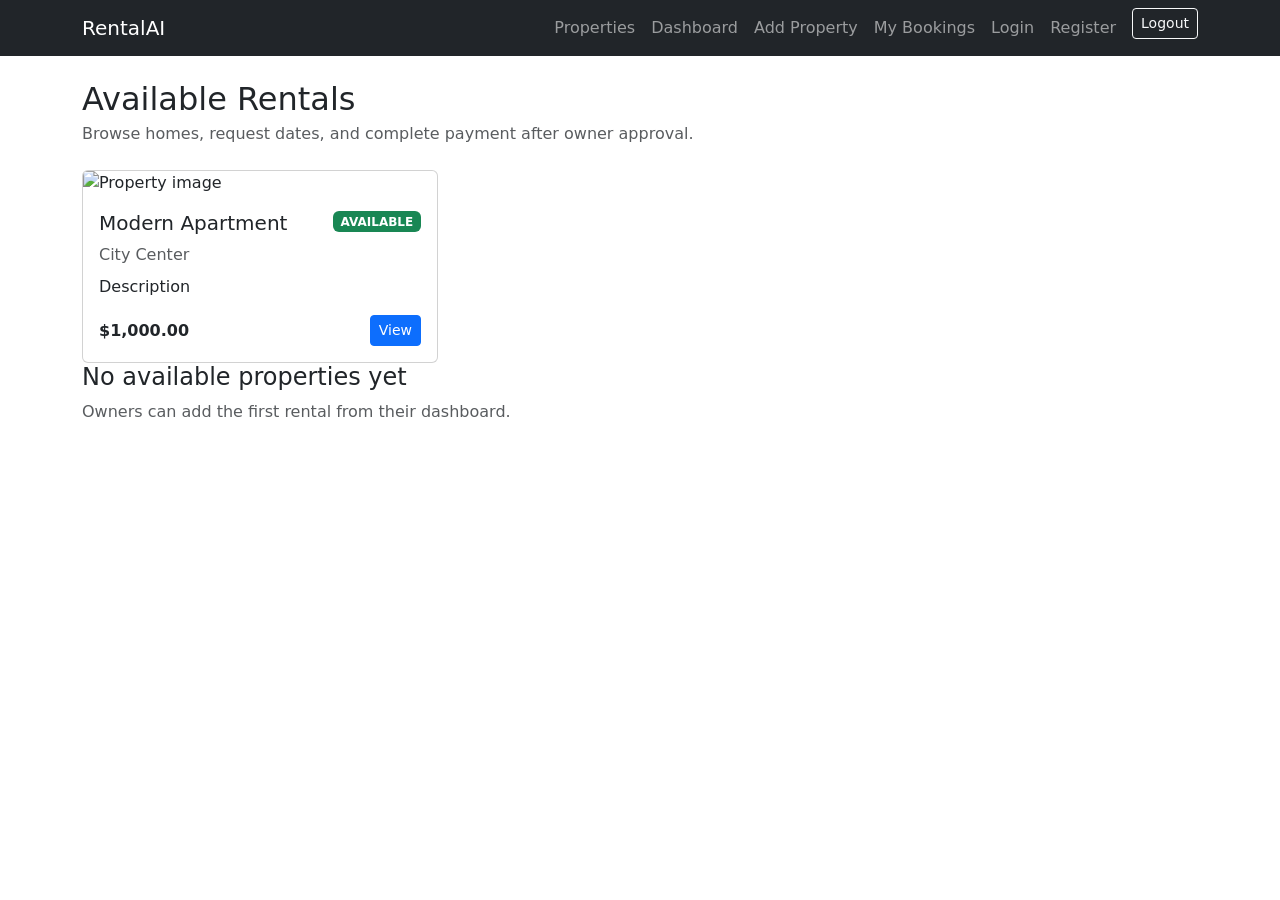
<file: src/main/resources/templates/index.html>
<!doctype html>
<html lang="en" xmlns:th="http://www.thymeleaf.org" xmlns:sec="https://www.thymeleaf.org/extras/spring-security">
<head>
    <meta charset="UTF-8">
    <meta name="viewport" content="width=device-width, initial-scale=1">
    <title>Rental Properties</title>
    <link href="https://cdn.jsdelivr.net/npm/bootstrap@5.3.3/dist/css/bootstrap.min.css" rel="stylesheet">
    <link th:href="@{/css/style.css}" rel="stylesheet">
</head>
<body>
<nav class="navbar navbar-expand-lg navbar-dark bg-dark">
    <div class="container">
        <a class="navbar-brand" th:href="@{/}">RentalAI</a>
        <div class="navbar-nav ms-auto">
            <a class="nav-link" th:href="@{/}" href="/">Properties</a>
            <a class="nav-link" sec:authorize="hasRole('OWNER')" th:href="@{/dashboard}">Dashboard</a>
            <a class="nav-link" sec:authorize="hasRole('OWNER')" th:href="@{/property/new}">Add Property</a>
            <a class="nav-link" sec:authorize="hasRole('TENANT')" th:href="@{/my-bookings}">My Bookings</a>
            <a class="nav-link" sec:authorize="isAnonymous()" th:href="@{/login}">Login</a>
            <a class="nav-link" sec:authorize="isAnonymous()" th:href="@{/register}">Register</a>
            <form sec:authorize="isAuthenticated()" th:action="@{/logout}" method="post" class="ms-2">
                <button class="btn btn-outline-light btn-sm" type="submit">Logout</button>
            </form>
        </div>
    </div>
</nav>

<main class="container py-4">
    <div th:replace="~{fragments/messages :: flash}"></div>
    <div class="d-flex justify-content-between align-items-end mb-4">
        <div>
            <h1 class="h2 mb-1">Available Rentals</h1>
            <p class="text-muted mb-0">Browse homes, request dates, and complete payment after owner approval.</p>
        </div>
    </div>

    <div class="row g-4" th:if="${!#lists.isEmpty(properties)}">
        <div class="col-md-6 col-xl-4" th:each="property : ${properties}">
            <div class="card h-100 property-card">
                <img class="card-img-top property-thumb" th:src="${property.primaryImageUrl}" alt="Property image">
                <div class="card-body">
                    <div class="d-flex justify-content-between gap-2">
                        <h2 class="h5" th:text="${property.title}">Modern Apartment</h2>
                        <span class="badge text-bg-success align-self-start" th:text="${property.status}">AVAILABLE</span>
                    </div>
                    <p class="text-muted mb-2" th:text="${property.location}">City Center</p>
                    <p class="mb-3" th:text="${property.description != null ? property.description : 'No description yet.'}">Description</p>
                    <div class="d-flex justify-content-between align-items-center">
                        <strong th:text="${#numbers.formatCurrency(property.rentPrice)}">$1,000.00</strong>
                        <a class="btn btn-primary btn-sm" th:href="@{/property/{id}(id=${property.id})}">View</a>
                    </div>
                </div>
            </div>
        </div>
    </div>
    <div class="empty-state" th:if="${#lists.isEmpty(properties)}">
        <h2 class="h4">No available properties yet</h2>
        <p class="text-muted mb-0">Owners can add the first rental from their dashboard.</p>
    </div>
</main>
</body>
</html>
</file>
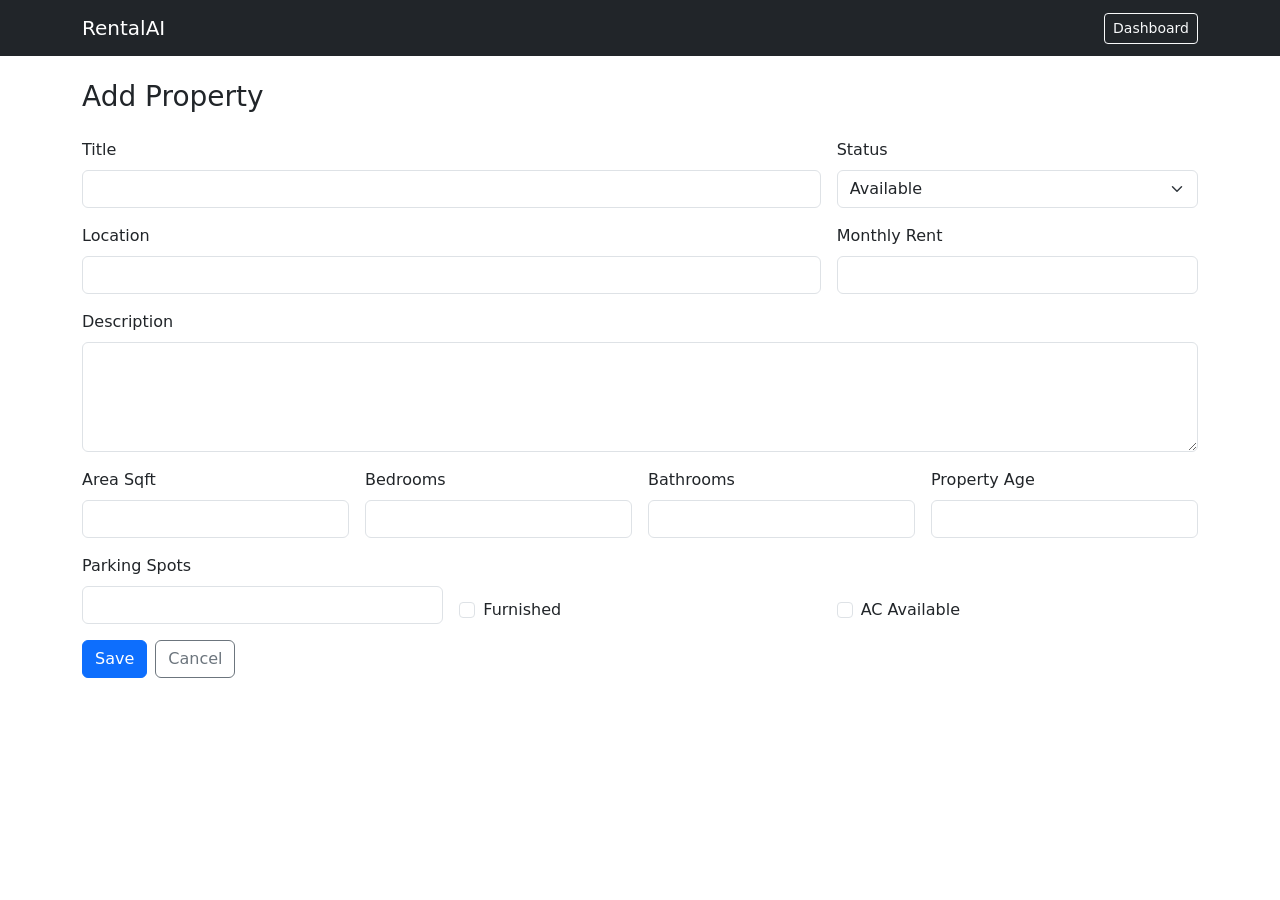
<file: src/main/resources/templates/add-property.html>
<!doctype html>
<html lang="en" xmlns:th="http://www.thymeleaf.org">
<head>
    <meta charset="UTF-8">
    <meta name="viewport" content="width=device-width, initial-scale=1">
    <title th:text="${isEdit} ? 'Edit Property' : 'Add Property'">Add Property</title>
    <link href="https://cdn.jsdelivr.net/npm/bootstrap@5.3.3/dist/css/bootstrap.min.css" rel="stylesheet">
    <link th:href="@{/css/style.css}" rel="stylesheet">
</head>
<body class="add-property-page">
<nav class="navbar navbar-dark bg-dark">
    <div class="container">
        <a class="navbar-brand" th:href="@{/}">RentalAI</a>
        <a class="btn btn-outline-light btn-sm" th:href="@{/dashboard}">Dashboard</a>
    </div>
</nav>
<main class="container py-4">
    <div th:replace="~{fragments/messages :: flash}"></div>
    <h1 class="h3 mb-4" th:text="${isEdit} ? 'Edit Property' : 'Add Property'">Add Property</h1>
    <form th:action="${isEdit} ? @{/property/{id}/edit(id=${property.id})} : @{/property/new}" th:object="${property}" method="post" class="row g-3">
        <div class="col-md-8">
            <label class="form-label" for="title">Title</label>
            <input class="form-control" id="title" th:field="*{title}" required>
        </div>
        <div class="col-md-4">
            <label class="form-label" for="status">Status</label>
            <select class="form-select" id="status" th:field="*{status}">
                <option value="AVAILABLE">Available</option>
                <option value="UNAVAILABLE">Unavailable</option>
            </select>
        </div>
        <div class="col-md-8">
            <label class="form-label" for="location">Location</label>
            <input class="form-control" id="location" th:field="*{location}" required>
        </div>
        <div class="col-md-4">
            <label class="form-label" for="rentPrice">Monthly Rent</label>
            <input class="form-control" id="rentPrice" th:field="*{rentPrice}" type="number" step="0.01" min="1" required>
        </div>
        <div class="col-12">
            <label class="form-label" for="description">Description</label>
            <textarea class="form-control" id="description" th:field="*{description}" rows="4"></textarea>
        </div>
        <div class="col-md-3">
            <label class="form-label" for="areaSqft">Area Sqft</label>
            <input class="form-control" id="areaSqft" th:field="*{areaSqft}" type="number" step="0.1">
        </div>
        <div class="col-md-3">
            <label class="form-label" for="bedrooms">Bedrooms</label>
            <input class="form-control" id="bedrooms" th:field="*{bedrooms}" type="number" min="0">
        </div>
        <div class="col-md-3">
            <label class="form-label" for="bathrooms">Bathrooms</label>
            <input class="form-control" id="bathrooms" th:field="*{bathrooms}" type="number" step="0.5" min="0">
        </div>
        <div class="col-md-3">
            <label class="form-label" for="propertyAge">Property Age</label>
            <input class="form-control" id="propertyAge" th:field="*{propertyAge}" type="number" min="0">
        </div>
        <div class="col-md-4">
            <label class="form-label" for="parkingSpots">Parking Spots</label>
            <input class="form-control" id="parkingSpots" th:field="*{parkingSpots}" type="number" min="0">
        </div>
        <div class="col-md-4 d-flex align-items-end">
            <div class="form-check">
                <input class="form-check-input" id="isFurnished" th:field="*{isFurnished}" type="checkbox">
                <label class="form-check-label" for="isFurnished">Furnished</label>
            </div>
        </div>
        <div class="col-md-4 d-flex align-items-end">
            <div class="form-check">
                <input class="form-check-input" id="hasAc" th:field="*{hasAc}" type="checkbox">
                <label class="form-check-label" for="hasAc">AC Available</label>
            </div>
        </div>
        <div class="col-12 d-flex gap-2">
            <button class="btn btn-primary" type="submit" th:text="${isEdit} ? 'Save Changes' : 'Add Property'">Save</button>
            <a class="btn btn-outline-secondary" th:href="@{/dashboard}">Cancel</a>
        </div>
    </form>
</main>
</body>
</html>
</file>
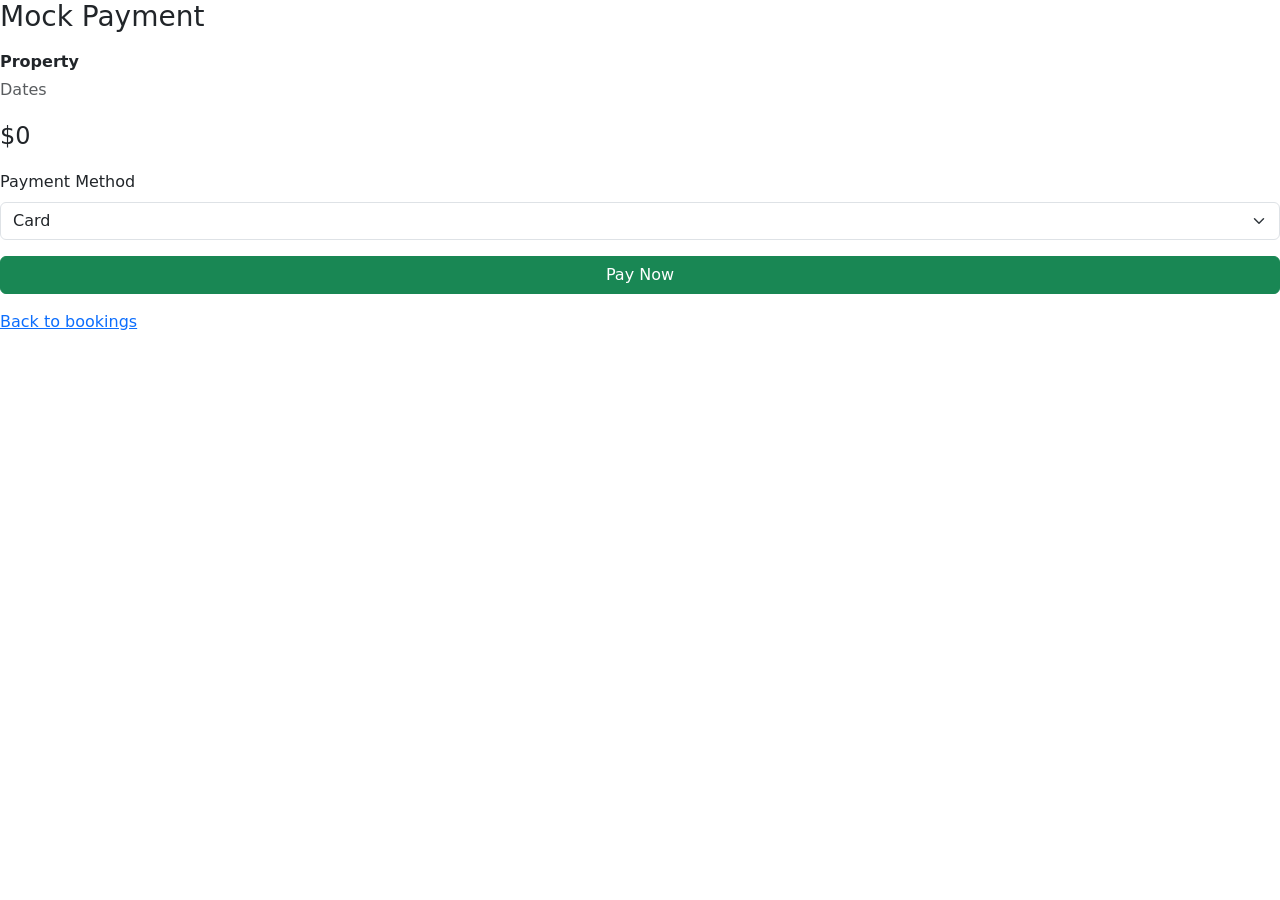
<file: src/main/resources/templates/checkout.html>
<!doctype html>
<html lang="en" xmlns:th="http://www.thymeleaf.org">
<head>
    <meta charset="UTF-8">
    <meta name="viewport" content="width=device-width, initial-scale=1">
    <title>Checkout</title>
    <link href="https://cdn.jsdelivr.net/npm/bootstrap@5.3.3/dist/css/bootstrap.min.css" rel="stylesheet">
    <link th:href="@{/css/style.css}" rel="stylesheet">
</head>
<body class="auth-page">
<main class="auth-card auth-card-wide">
    <h1 class="h3 mb-3">Mock Payment</h1>
    <div th:replace="~{fragments/messages :: flash}"></div>
    <p class="mb-1"><strong th:text="${booking.property.title}">Property</strong></p>
    <p class="text-muted" th:text="|${booking.startDate} to ${booking.endDate}|">Dates</p>
    <p class="fs-4" th:text="${#numbers.formatCurrency(booking.totalPrice)}">$0</p>
    <form th:action="@{/checkout/{id}(id=${booking.id})}" method="post">
        <label class="form-label" for="paymentMethod">Payment Method</label>
        <select class="form-select mb-3" id="paymentMethod" name="paymentMethod">
            <option value="CARD">Card</option>
            <option value="UPI">UPI</option>
            <option value="NET_BANKING">Net Banking</option>
        </select>
        <button class="btn btn-success w-100" type="submit">Pay Now</button>
    </form>
    <a class="d-inline-block mt-3" th:href="@{/my-bookings}">Back to bookings</a>
</main>
</body>
</html>
</file>
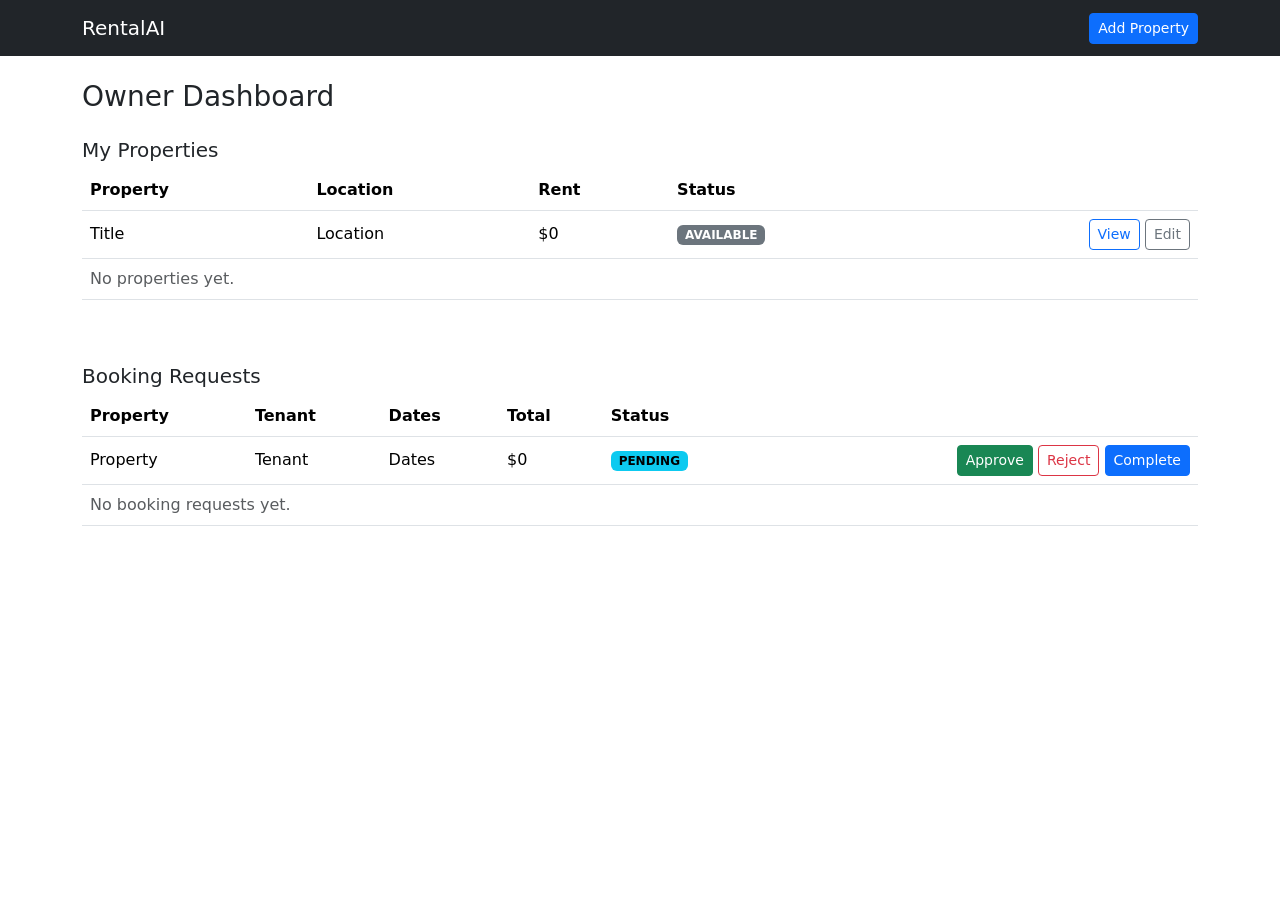
<file: src/main/resources/templates/dashboard.html>
<!doctype html>
<html lang="en" xmlns:th="http://www.thymeleaf.org">
<head>
    <meta charset="UTF-8">
    <meta name="viewport" content="width=device-width, initial-scale=1">
    <title>Owner Dashboard</title>
    <link href="https://cdn.jsdelivr.net/npm/bootstrap@5.3.3/dist/css/bootstrap.min.css" rel="stylesheet">
    <link th:href="@{/css/style.css}" rel="stylesheet">
</head>
<body>
<nav class="navbar navbar-dark bg-dark">
    <div class="container">
        <a class="navbar-brand" th:href="@{/}">RentalAI</a>
        <a class="btn btn-primary btn-sm" th:href="@{/property/new}">Add Property</a>
    </div>
</nav>
<main class="container py-4">
    <div th:replace="~{fragments/messages :: flash}"></div>
    <h1 class="h3 mb-4">Owner Dashboard</h1>

    <section class="mb-5">
        <h2 class="h5">My Properties</h2>
        <div class="table-responsive">
            <table class="table align-middle">
                <thead><tr><th>Property</th><th>Location</th><th>Rent</th><th>Status</th><th></th></tr></thead>
                <tbody>
                <tr th:each="property : ${properties}">
                    <td th:text="${property.title}">Title</td>
                    <td th:text="${property.location}">Location</td>
                    <td th:text="${#numbers.formatCurrency(property.rentPrice)}">$0</td>
                    <td><span class="badge text-bg-secondary" th:text="${property.status}">AVAILABLE</span></td>
                    <td class="text-end">
                        <a class="btn btn-sm btn-outline-primary" th:href="@{/property/{id}(id=${property.id})}">View</a>
                        <a class="btn btn-sm btn-outline-secondary" th:href="@{/property/{id}/edit(id=${property.id})}">Edit</a>
                    </td>
                </tr>
                <tr th:if="${#lists.isEmpty(properties)}">
                    <td colspan="5" class="text-muted">No properties yet.</td>
                </tr>
                </tbody>
            </table>
        </div>
    </section>

    <section>
        <h2 class="h5">Booking Requests</h2>
        <div class="table-responsive">
            <table class="table align-middle">
                <thead><tr><th>Property</th><th>Tenant</th><th>Dates</th><th>Total</th><th>Status</th><th></th></tr></thead>
                <tbody>
                <tr th:each="booking : ${bookings}">
                    <td th:text="${booking.property.title}">Property</td>
                    <td th:text="${booking.tenant.name}">Tenant</td>
                    <td th:text="|${booking.startDate} to ${booking.endDate}|">Dates</td>
                    <td th:text="${#numbers.formatCurrency(booking.totalPrice)}">$0</td>
                    <td><span class="badge text-bg-info" th:text="${booking.bookingStatus}">PENDING</span></td>
                    <td class="text-end">
                        <form th:if="${booking.bookingStatus == 'PENDING'}" th:action="@{/dashboard/approve/{id}(id=${booking.id})}" method="post" class="d-inline">
                            <button class="btn btn-sm btn-success" type="submit">Approve</button>
                        </form>
                        <form th:if="${booking.bookingStatus == 'PENDING'}" th:action="@{/dashboard/reject/{id}(id=${booking.id})}" method="post" class="d-inline">
                            <button class="btn btn-sm btn-outline-danger" type="submit">Reject</button>
                        </form>
                        <form th:if="${booking.bookingStatus == 'APPROVED'}" th:action="@{/dashboard/complete/{id}(id=${booking.id})}" method="post" class="d-inline">
                            <button class="btn btn-sm btn-primary" type="submit">Complete</button>
                        </form>
                    </td>
                </tr>
                <tr th:if="${#lists.isEmpty(bookings)}">
                    <td colspan="6" class="text-muted">No booking requests yet.</td>
                </tr>
                </tbody>
            </table>
        </div>
    </section>
</main>
</body>
</html>
</file>
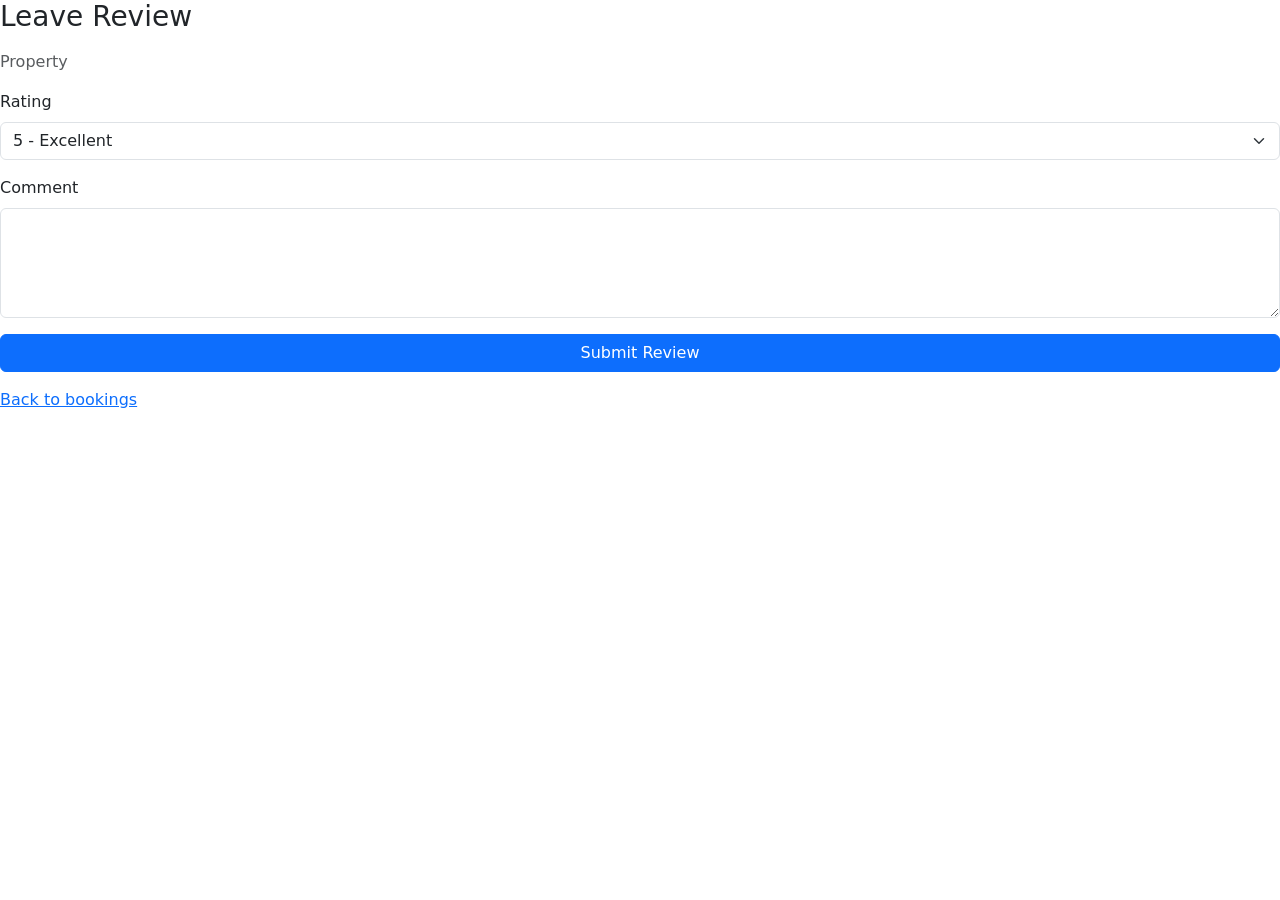
<file: src/main/resources/templates/leave-review.html>
<!doctype html>
<html lang="en" xmlns:th="http://www.thymeleaf.org">
<head>
    <meta charset="UTF-8">
    <meta name="viewport" content="width=device-width, initial-scale=1">
    <title>Leave Review</title>
    <link href="https://cdn.jsdelivr.net/npm/bootstrap@5.3.3/dist/css/bootstrap.min.css" rel="stylesheet">
    <link th:href="@{/css/style.css}" rel="stylesheet">
</head>
<body class="auth-page">
<main class="auth-card auth-card-wide">
    <h1 class="h3 mb-3">Leave Review</h1>
    <div th:replace="~{fragments/messages :: flash}"></div>
    <p class="text-muted" th:text="${booking.property.title}">Property</p>
    <form th:action="@{/booking/{id}/review(id=${booking.id})}" method="post">
        <div class="mb-3">
            <label class="form-label" for="rating">Rating</label>
            <select class="form-select" id="rating" name="rating" required>
                <option value="5">5 - Excellent</option>
                <option value="4">4 - Good</option>
                <option value="3">3 - Average</option>
                <option value="2">2 - Poor</option>
                <option value="1">1 - Bad</option>
            </select>
        </div>
        <div class="mb-3">
            <label class="form-label" for="comment">Comment</label>
            <textarea class="form-control" id="comment" name="comment" rows="4" required></textarea>
        </div>
        <button class="btn btn-primary w-100" type="submit">Submit Review</button>
    </form>
    <a class="d-inline-block mt-3" th:href="@{/my-bookings}">Back to bookings</a>
</main>
</body>
</html>
</file>
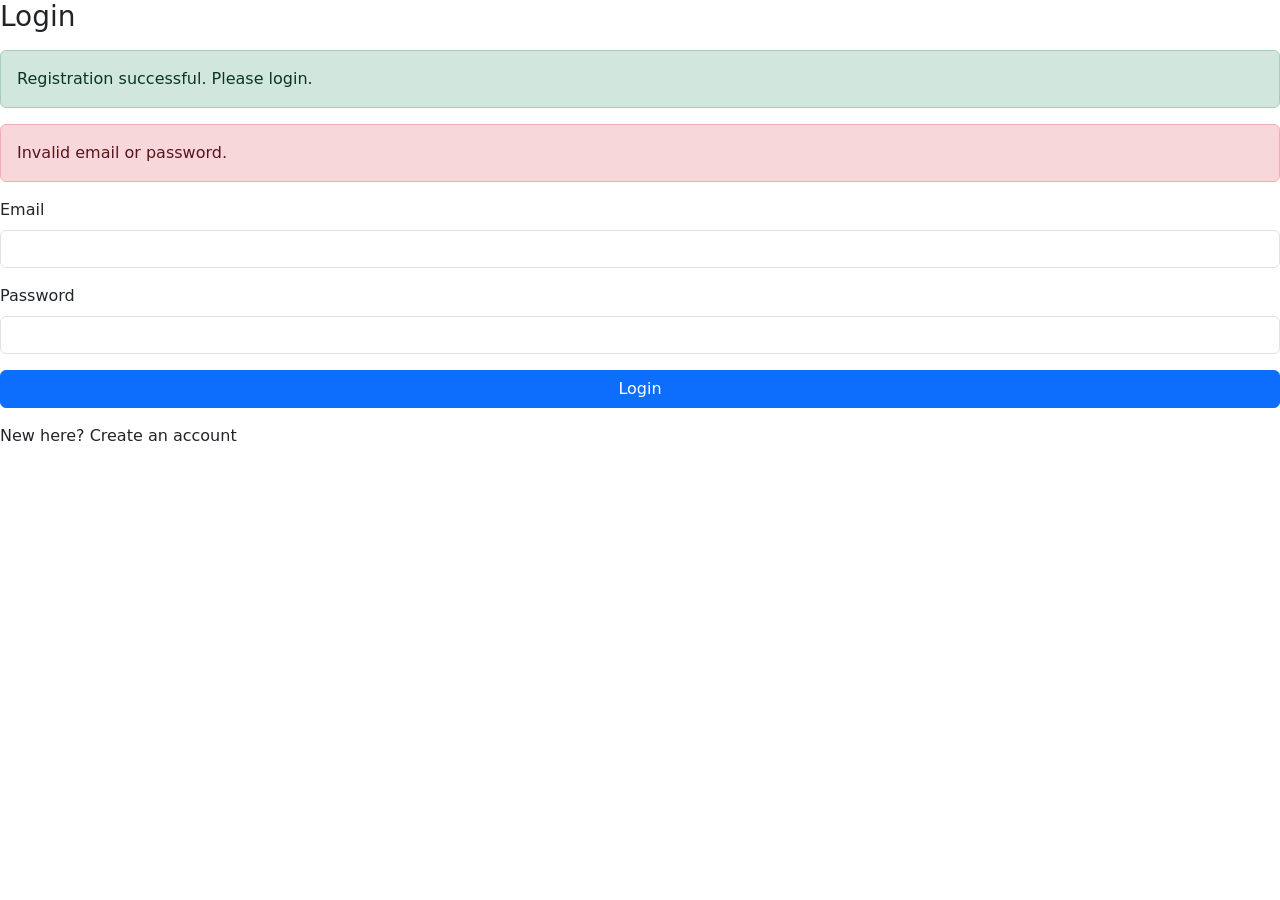
<file: src/main/resources/templates/login.html>
<!doctype html>
<html lang="en" xmlns:th="http://www.thymeleaf.org">
<head>
    <meta charset="UTF-8">
    <meta name="viewport" content="width=device-width, initial-scale=1">
    <title>Login</title>
    <link href="https://cdn.jsdelivr.net/npm/bootstrap@5.3.3/dist/css/bootstrap.min.css" rel="stylesheet">
    <link th:href="@{/css/style.css}" rel="stylesheet">
</head>
<body class="auth-page">
<main class="auth-card">
    <h1 class="h3 mb-3">Login</h1>
    <div th:replace="~{fragments/messages :: flash}"></div>
    <div class="alert alert-success" th:if="${param.registered}">Registration successful. Please login.</div>
    <div class="alert alert-danger" th:if="${param.error}">Invalid email or password.</div>
    <form th:action="@{/login}" method="post">
        <div class="mb-3">
            <label class="form-label" for="email">Email</label>
            <input class="form-control" id="email" name="email" type="email" required>
        </div>
        <div class="mb-3">
            <label class="form-label" for="password">Password</label>
            <input class="form-control" id="password" name="password" type="password" required>
        </div>
        <button class="btn btn-primary w-100" type="submit">Login</button>
    </form>
    <p class="mt-3 mb-0">New here? <a th:href="@{/register}">Create an account</a></p>
</main>
</body>
</html>
</file>
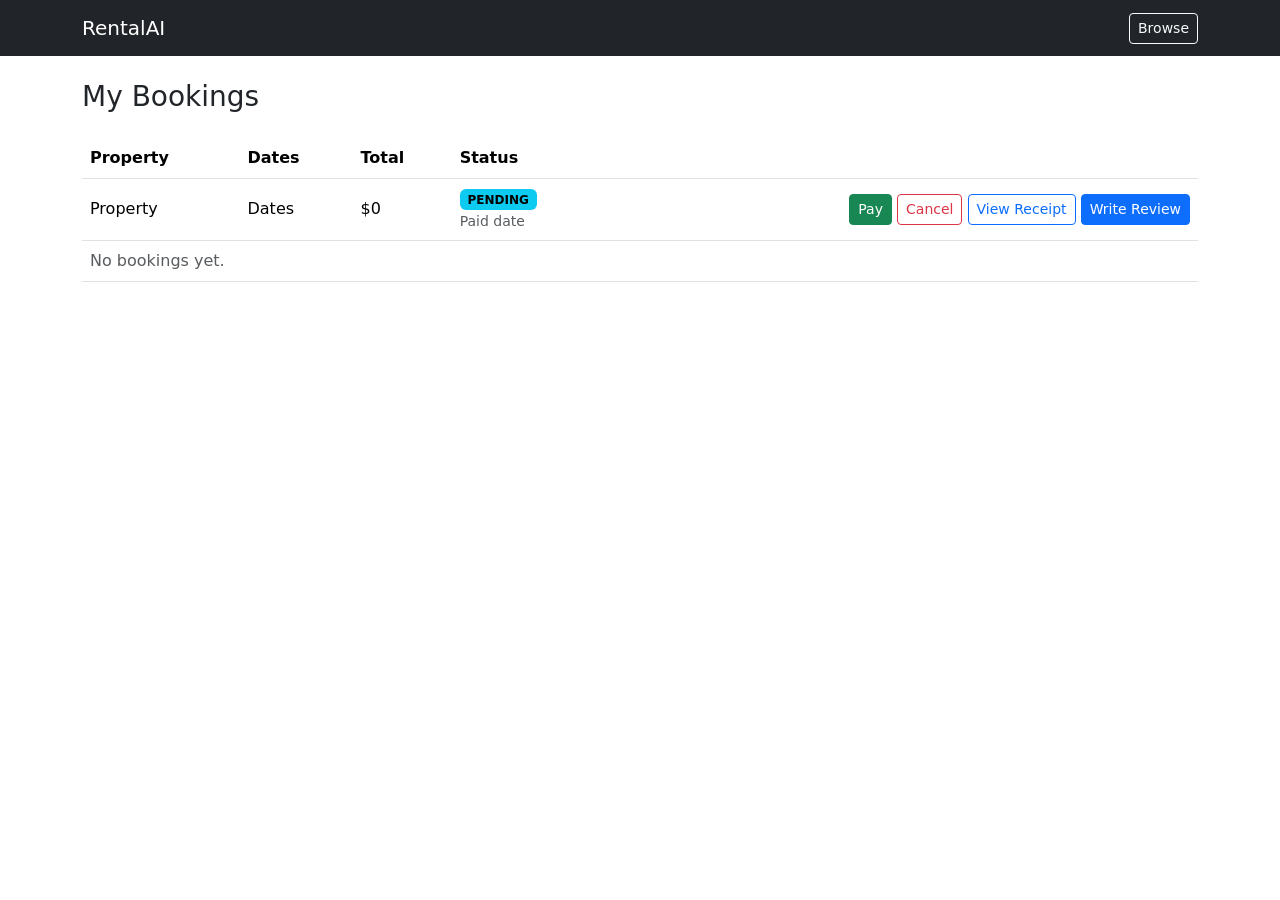
<file: src/main/resources/templates/my-bookings.html>
<!doctype html>
<html lang="en" xmlns:th="http://www.thymeleaf.org">
<head>
    <meta charset="UTF-8">
    <meta name="viewport" content="width=device-width, initial-scale=1">
    <title>My Bookings</title>
    <link href="https://cdn.jsdelivr.net/npm/bootstrap@5.3.3/dist/css/bootstrap.min.css" rel="stylesheet">
    <link th:href="@{/css/style.css}" rel="stylesheet">
</head>
<body>
<nav class="navbar navbar-dark bg-dark">
    <div class="container">
        <a class="navbar-brand" th:href="@{/}">RentalAI</a>
        <a class="btn btn-outline-light btn-sm" th:href="@{/}">Browse</a>
    </div>
</nav>
<main class="container py-4">
    <div th:replace="~{fragments/messages :: flash}"></div>
    <h1 class="h3 mb-4">My Bookings</h1>
    <div class="table-responsive">
        <table class="table align-middle">
            <thead><tr><th>Property</th><th>Dates</th><th>Total</th><th>Status</th><th></th></tr></thead>
            <tbody>
            <tr th:each="booking : ${bookings}">
                <td>
                    <a th:href="@{/property/{id}(id=${booking.property.id})}" th:text="${booking.property.title}">Property</a>
                </td>
                <td th:text="|${booking.startDate} to ${booking.endDate}|">Dates</td>
                <td th:text="${#numbers.formatCurrency(booking.totalPrice)}">$0</td>
                <td>
                    <span class="badge text-bg-info" th:text="${booking.bookingStatus}">PENDING</span>
                    <small class="d-block text-muted" th:if="${booking.paymentStatus == 'SUCCESS'}" th:text="${#temporals.format(booking.paymentDate, 'dd MMM yyyy, HH:mm')}">Paid date</small>
                </td>
                <td class="text-end">
                    <a th:if="${booking.bookingStatus == 'APPROVED'}" class="btn btn-sm btn-success" th:href="@{/checkout/{id}(id=${booking.id})}">Pay</a>
                    <form th:if="${booking.bookingStatus == 'PENDING' || booking.bookingStatus == 'APPROVED'}" th:action="@{/booking/{id}/cancel(id=${booking.id})}" method="post" class="d-inline">
                        <button class="btn btn-sm btn-outline-danger" type="submit">Cancel</button>
                    </form>
                    <a th:if="${booking.bookingStatus == 'PAID' || booking.bookingStatus == 'COMPLETED'}" class="btn btn-sm btn-outline-primary" th:href="@{/payment/receipt/{id}(id=${booking.id})}">View Receipt</a>
                    <a th:if="${booking.bookingStatus == 'PAID' || booking.bookingStatus == 'COMPLETED'}" class="btn btn-sm btn-primary" th:href="@{/booking/{id}/review(id=${booking.id})}">Write Review</a>
                </td>
            </tr>
            <tr th:if="${#lists.isEmpty(bookings)}">
                <td colspan="5" class="text-muted">No bookings yet.</td>
            </tr>
            </tbody>
        </table>
    </div>
</main>
</body>
</html>
</file>
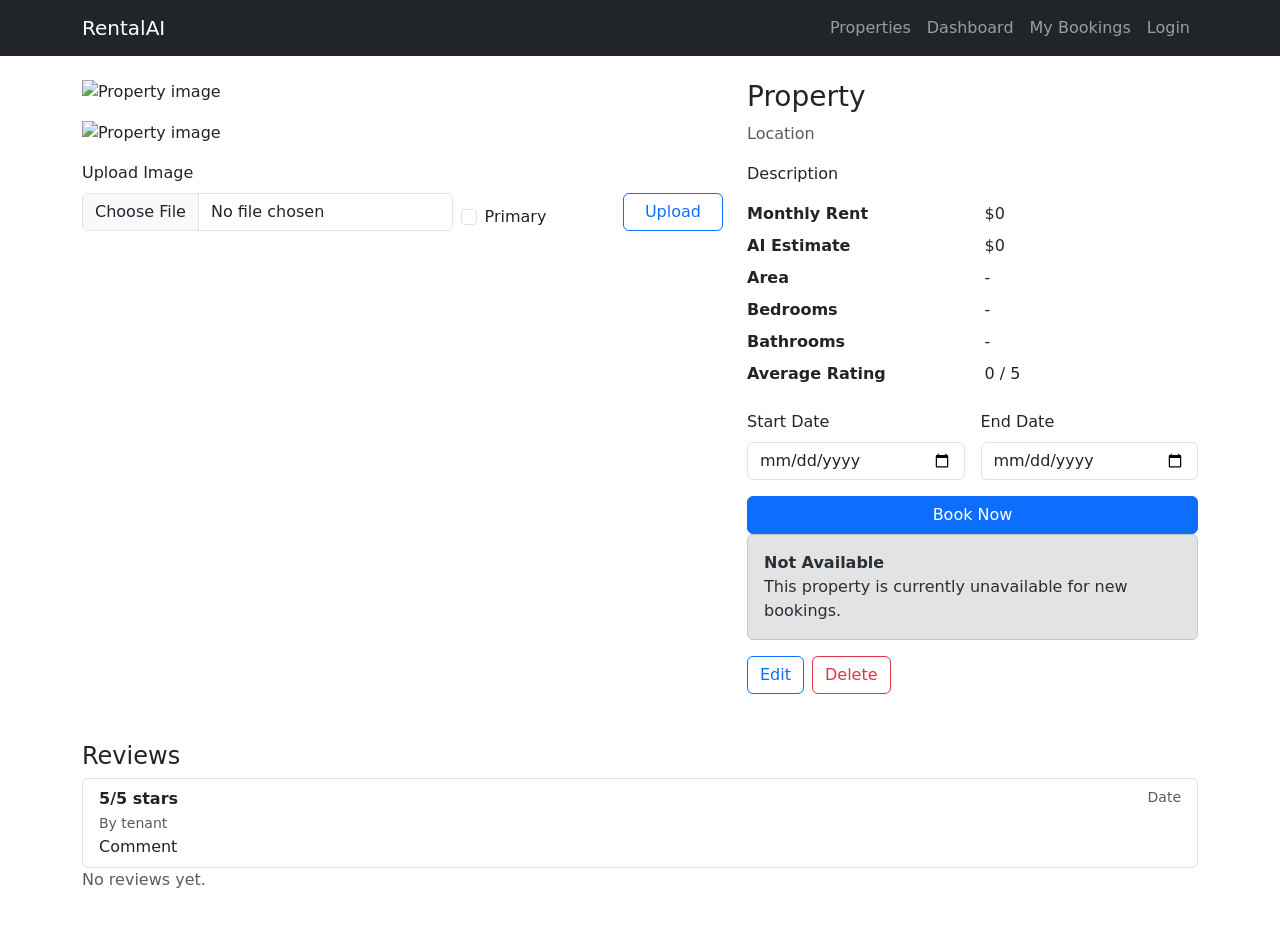
<file: src/main/resources/templates/property-details.html>
<!doctype html>
<html lang="en" xmlns:th="http://www.thymeleaf.org" xmlns:sec="https://www.thymeleaf.org/extras/spring-security">
<head>
    <meta charset="UTF-8">
    <meta name="viewport" content="width=device-width, initial-scale=1">
    <title th:text="${property.title}">Property Details</title>
    <link href="https://cdn.jsdelivr.net/npm/bootstrap@5.3.3/dist/css/bootstrap.min.css" rel="stylesheet">
    <link th:href="@{/css/style.css}" rel="stylesheet">
</head>
<body>
<nav class="navbar navbar-expand-lg navbar-dark bg-dark">
    <div class="container">
        <a class="navbar-brand" th:href="@{/}">RentalAI</a>
        <div class="navbar-nav ms-auto">
            <a class="nav-link" th:href="@{/}">Properties</a>
            <a class="nav-link" sec:authorize="hasRole('OWNER')" th:href="@{/dashboard}">Dashboard</a>
            <a class="nav-link" sec:authorize="hasRole('TENANT')" th:href="@{/my-bookings}">My Bookings</a>
            <a class="nav-link" sec:authorize="isAnonymous()" th:href="@{/login}">Login</a>
        </div>
    </div>
</nav>
<main class="container py-4">
    <div th:replace="~{fragments/messages :: flash}"></div>
    <div class="row g-4">
        <div class="col-lg-7">
            <img class="detail-hero mb-3" th:src="${primaryImage != null ? primaryImage.imageUrl : property.primaryImageUrl}" alt="Property image">
            <div class="row g-2" th:if="${!#lists.isEmpty(images)}">
                <div class="col-4" th:each="image : ${images}">
                    <img class="gallery-thumb" th:src="${image.imageUrl}" alt="Property image">
                </div>
            </div>
            <div sec:authorize="hasRole('OWNER')" class="mt-3">
                <form th:action="@{/property/{id}/upload-image(id=${property.id})}" method="post" enctype="multipart/form-data" class="row g-2 align-items-end">
                    <div class="col-md-7">
                        <label class="form-label" for="image">Upload Image</label>
                        <input class="form-control" id="image" name="image" type="file" accept="image/*" required>
                    </div>
                    <div class="col-md-3">
                        <div class="form-check">
                            <input class="form-check-input" id="isPrimary" name="isPrimary" value="true" type="checkbox">
                            <label class="form-check-label" for="isPrimary">Primary</label>
                        </div>
                    </div>
                    <div class="col-md-2">
                        <button class="btn btn-outline-primary w-100" type="submit">Upload</button>
                    </div>
                </form>
            </div>
        </div>
        <div class="col-lg-5">
            <div class="detail-panel">
                <div class="d-flex justify-content-between">
                    <h1 class="h3" th:text="${property.title}">Property</h1>
                    <span class="badge align-self-start"
                          th:classappend="${property.status == 'AVAILABLE'} ? ' text-bg-success' : ' text-bg-secondary'"
                          th:text="${property.status}">AVAILABLE</span>
                </div>
                <p class="text-muted" th:text="${property.location}">Location</p>
                <p th:text="${property.description}">Description</p>
                <dl class="row">
                    <dt class="col-6">Monthly Rent</dt><dd class="col-6" th:text="${#numbers.formatCurrency(property.rentPrice)}">$0</dd>
                    <dt class="col-6">AI Estimate</dt><dd class="col-6" th:text="${#numbers.formatCurrency(predictedPrice)}">$0</dd>
                    <dt class="col-6">Area</dt><dd class="col-6" th:text="${property.areaSqft != null ? property.areaSqft : '-'}">-</dd>
                    <dt class="col-6">Bedrooms</dt><dd class="col-6" th:text="${property.bedrooms != null ? property.bedrooms : '-'}">-</dd>
                    <dt class="col-6">Bathrooms</dt><dd class="col-6" th:text="${property.bathrooms != null ? property.bathrooms : '-'}">-</dd>
                    <dt class="col-6">Average Rating</dt><dd class="col-6" th:text="${#numbers.formatDecimal(averageRating, 1, 1)} + ' / 5'">0 / 5</dd>
                </dl>
                <form sec:authorize="hasRole('TENANT')" th:if="${property.status == 'AVAILABLE'}" th:action="@{/property/{id}/book(id=${property.id})}" method="post" class="row g-3">
                    <div class="col-md-6">
                        <label class="form-label" for="startDate">Start Date</label>
                        <input class="form-control" id="startDate" name="startDate" type="date" required>
                    </div>
                    <div class="col-md-6">
                        <label class="form-label" for="endDate">End Date</label>
                        <input class="form-control" id="endDate" name="endDate" type="date" required>
                    </div>
                    <div class="col-12">
                        <button class="btn btn-primary w-100" type="submit">Book Now</button>
                    </div>
                </form>
                <div sec:authorize="hasRole('TENANT')" th:if="${property.status != 'AVAILABLE'}" class="alert alert-secondary mb-0">
                    <strong>Not Available</strong>
                    <div>This property is currently unavailable for new bookings.</div>
                </div>
                <div sec:authorize="hasRole('OWNER')" class="d-flex gap-2 mt-3">
                    <a class="btn btn-outline-primary" th:href="@{/property/{id}/edit(id=${property.id})}">Edit</a>
                    <form th:action="@{/property/{id}/delete(id=${property.id})}" method="post">
                        <button class="btn btn-outline-danger" type="submit">Delete</button>
                    </form>
                </div>
            </div>
        </div>
    </div>

    <section class="mt-5">
        <h2 class="h4">Reviews</h2>
        <div class="list-group" th:if="${!#lists.isEmpty(reviews)}">
            <div class="list-group-item" th:each="review : ${reviews}">
                <div class="d-flex justify-content-between gap-3">
                    <strong th:text="${review.rating} + '/5 stars'">5/5 stars</strong>
                    <small class="text-muted" th:text="${#temporals.format(review.reviewDate, 'dd MMM yyyy')}">Date</small>
                </div>
                <small class="text-muted" th:text="|By ${review.tenant.name}|">By tenant</small>
                <p class="mb-0" th:text="${review.comment}">Comment</p>
            </div>
        </div>
        <p class="text-muted" th:if="${#lists.isEmpty(reviews)}">No reviews yet.</p>
    </section>
</main>
<script th:src="@{/js/script.js}"></script>
</body>
</html>
</file>
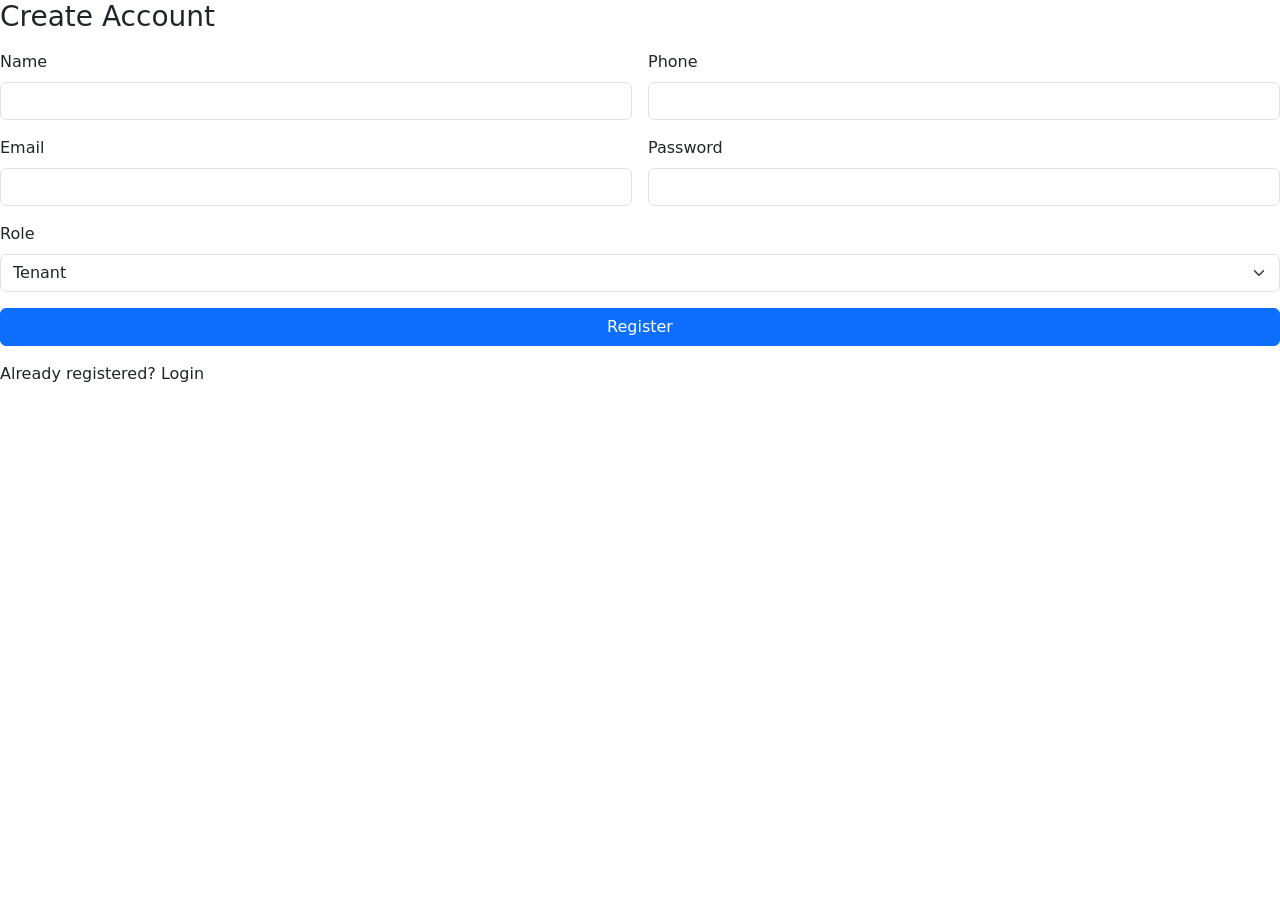
<file: src/main/resources/templates/register.html>
<!doctype html>
<html lang="en" xmlns:th="http://www.thymeleaf.org">
<head>
    <meta charset="UTF-8">
    <meta name="viewport" content="width=device-width, initial-scale=1">
    <title>Register</title>
    <link href="https://cdn.jsdelivr.net/npm/bootstrap@5.3.3/dist/css/bootstrap.min.css" rel="stylesheet">
    <link th:href="@{/css/style.css}" rel="stylesheet">
</head>
<body class="auth-page">
<main class="auth-card auth-card-wide">
    <h1 class="h3 mb-3">Create Account</h1>
    <div th:replace="~{fragments/messages :: flash}"></div>
    <form th:action="@{/register}" th:object="${user}" method="post" class="row g-3">
        <div class="col-md-6">
            <label class="form-label" for="name">Name</label>
            <input class="form-control" id="name" th:field="*{name}" required>
        </div>
        <div class="col-md-6">
            <label class="form-label" for="phone">Phone</label>
            <input class="form-control" id="phone" th:field="*{phone}">
        </div>
        <div class="col-md-6">
            <label class="form-label" for="email">Email</label>
            <input class="form-control" id="email" th:field="*{email}" type="email" required>
        </div>
        <div class="col-md-6">
            <label class="form-label" for="password">Password</label>
            <input class="form-control" id="password" th:field="*{password}" type="password" required>
        </div>
        <div class="col-12">
            <label class="form-label" for="role">Role</label>
            <select class="form-select" id="role" th:field="*{role}">
                <option value="TENANT">Tenant</option>
                <option value="OWNER">Owner</option>
                <option value="ADMIN">Admin</option>
            </select>
        </div>
        <div class="col-12">
            <button class="btn btn-primary w-100" type="submit">Register</button>
        </div>
    </form>
    <p class="mt-3 mb-0">Already registered? <a th:href="@{/login}">Login</a></p>
</main>
</body>
</html>
</file>
